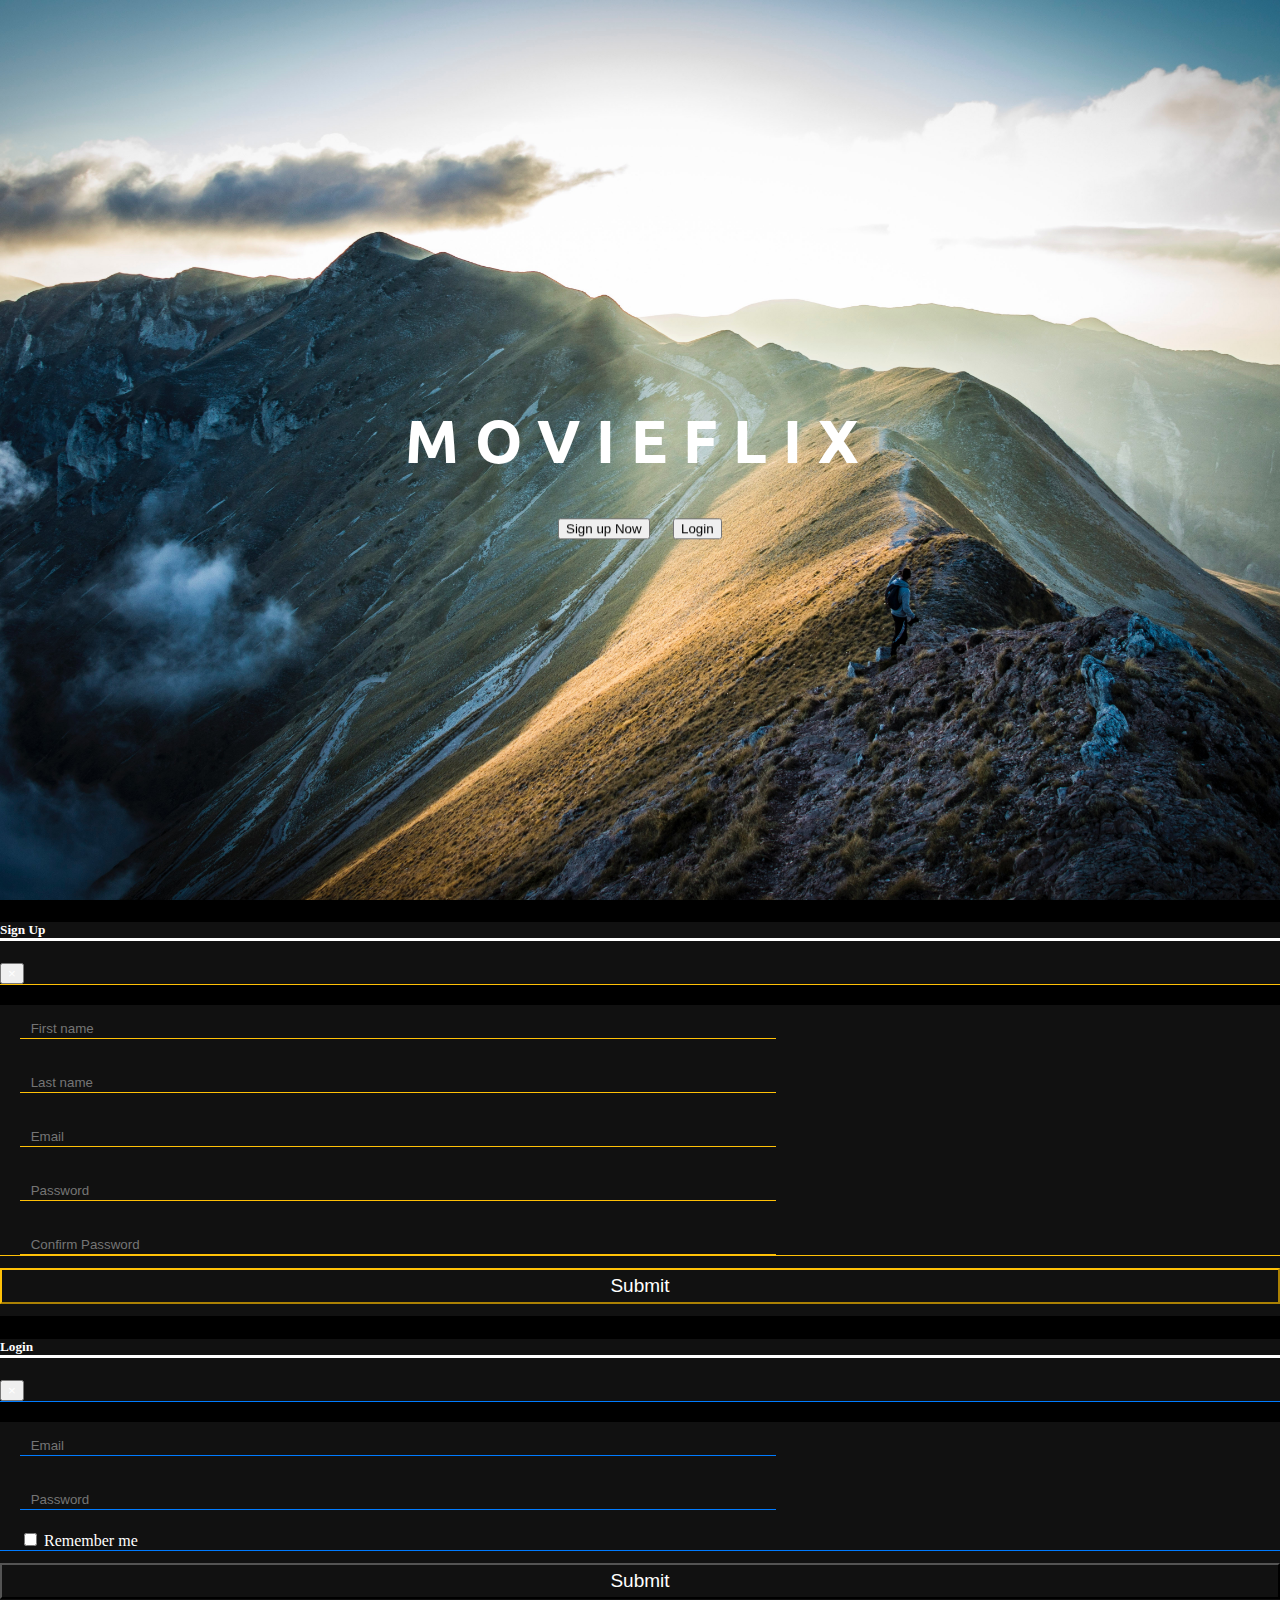
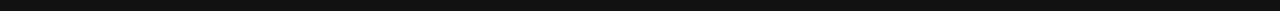
<file: index.html>
<!DOCTYPE html>
<html>
<head>

  <title>MovieFlix</title>
  <link rel="stylesheet" type="text/css" href="movie.css">
  <link href="https://fonts.googleapis.com/css?family=Poppins|Ubuntu" rel="stylesheet">
  <link rel="stylesheet" href="https://use.fontawesome.com/releases/v5.5.0/css/all.css" integrity="sha384-B4dIYHKNBt8Bc12p+WXckhzcICo0wtJAoU8YZTY5qE0Id1GSseTk6S+L3BlXeVIU" crossorigin="anonymous">
  <!-- Required meta tags -->
  <meta charset="utf-8">
  <meta name="viewport" content="width=device-width, initial-scale=1, shrink-to-fit=no">

  <!-- Bootstrap CSS -->
  <link rel="stylesheet" href="https://stackpath.bootstrapcdn.com/bootstrap/4.1.3/css/bootstrap.min.css" integrity="sha384-MCw98/SFnGE8fJT3GXwEOngsV7Zt27NXFoaoApmYm81iuXoPkFOJwJ8ERdknLPMO" crossorigin="anonymous">




</head>
<body>



<a href="./pages/Home.html" id = "linkToGoogle"></a>
  <div class="section">
    <div class="content">
      <h1><span id="iconSize"><i class="fas fa-film fa-spin-custom" value="Title: MovieFlix"></i></span>          MovieFlix</h1>
      <button type="button" class="btn btn-warning hvr-bounce-in" id="Sign up" data-toggle="modal" data-target="#exampleModal">
	    Sign up Now
	  </button>
	  <button type="button" class="btn btn-primary hvr-bounce-in" data-toggle="modal" data-target="#loginModal">
	  	  Login
	  </button>
    </div>


  </div>

  <!-- Modal for Sign Up-->
  <div class="modal fade" id="exampleModal" tabindex="-1" role="dialog" aria-labelledby="exampleModalLabel" aria-hidden="true">
    <div class="modal-dialog" role="document">
      <div class="modal-content">
        <div class="modal-header text-uppercase" id="SingUpModalHeaderBottom">
          <h5 class="modal-title" id="exampleModalLabel">Sign Up</h5>
          <button type="button" class="close" id="closeOption" data-dismiss="modal" aria-label="Close">
            <span aria-hidden="true">&times;</span>
          </button>
        </div>
        <div class="modal-body" id="modalBody">
         <div class="login-box" id="loginButtons">
		           <div class="textbox">
		               <i class="far fa-id-badge"></i>
		               <input type="text" placeholder=" First name">
		           </div>
		           <div class="textbox">
		               <i class="fas fa-id-badge"></i>
		               <input type="text" placeholder=" Last name">
		           </div>
		           <div class="textbox">
		               <i class="fas fa-user-secret"></i>
		               <input type="email" placeholder=" Email">
		           </div>

		           <div class="textbox">
		               <i class="fas fa-key "></i>
		               <input type="password" placeholder=" Password">
		           </div>

		           <div class="textbox">
		 		  	  <i class="fas fa-key "></i>
		 		  	  <input type="password" placeholder=" Confirm Password">
		           </div>

      </div>
        </div>
        <div class="modal-footer" id="SingUpmodalFooter">
          <button type="button" id="submitSignUp" class="btn btn-primary">Submit</button>
        </div>
      </div>
    </div>
</div>


</div>

  <!-- Modal for Login-->
  <div class="modal fade" id="loginModal" tabindex="-1" role="dialog" aria-labelledby="exampleModalLabel" aria-hidden="true">
    <div class="modal-dialog" role="document">
      <div class="modal-content">
        <div class="modal-header text-uppercase align-middle " id= "LoginModalHeaderBottom">
          <h5 class="modal-title" id="exampleModalLabel">Login</h5>
          <button type="button" class="close" id="closeOption" data-dismiss="modal" aria-label="Close">
            <span aria-hidden="true">&times;</span>
          </button>
        </div>
        <div class="modal-body" id="modalBody">
         <div class="login-box" id="loginButtons">
		           <div class="textboxLogin">
		               <i class="fas fa-user-secret"> </i>
		               <input type="email"  id="loginUsername" value="" placeholder=" Email">
		           </div>

		           <div class="textboxLogin">
		               <i class="fas fa-key "> </i>
		               <input type="text" id="loginPassword" value="" placeholder=" Password">
		           </div>

		           <div class ="loginCheckbox">
				       <input type="checkbox"> Remember me
				   </div>


      </div>
        </div>
        <div class="modal-footer" id="LoginModalFooter">
          <button type="button" id="submitLogin" class="btn btn-primary">Submit</button>
          <script type = "text/javascript">
		  var link = document.querySelector("#linkToGoogle");
		  var userID = document.querySelector("#loginUsername");
		  var userPassword = document.querySelector("#loginPassword");
		  var loginSelector = document.querySelector("#submitLogin");

		  loginSelector.addEventListener("click", function(){

		  if(userID.value == "admin@movieflix.com" && userPassword.value == "12345")
		  {
		  window.location = link;
		  }});
          </script>
        </div>


      </div>
    </div>
</div>


<script src="https://code.jquery.com/jquery-3.3.1.slim.min.js" integrity="sha384-q8i/X+965DzO0rT7abK41JStQIAqVgRVzpbzo5smXKp4YfRvH+8abtTE1Pi6jizo" crossorigin="anonymous"></script>
<script src="https://cdnjs.cloudflare.com/ajax/libs/popper.js/1.14.3/umd/popper.min.js" integrity="sha384-ZMP7rVo3mIykV+2+9J3UJ46jBk0WLaUAdn689aCwoqbBJiSnjAK/l8WvCWPIPm49" crossorigin="anonymous"></script>
<script src="https://stackpath.bootstrapcdn.com/bootstrap/4.1.3/js/bootstrap.min.js" integrity="sha384-ChfqqxuZUCnJSK3+MXmPNIyE6ZbWh2IMqE241rYiqJxyMiZ6OW/JmZQ5stwEULTy" crossorigin="anonymous"></script>




</body>

</html>
</file>
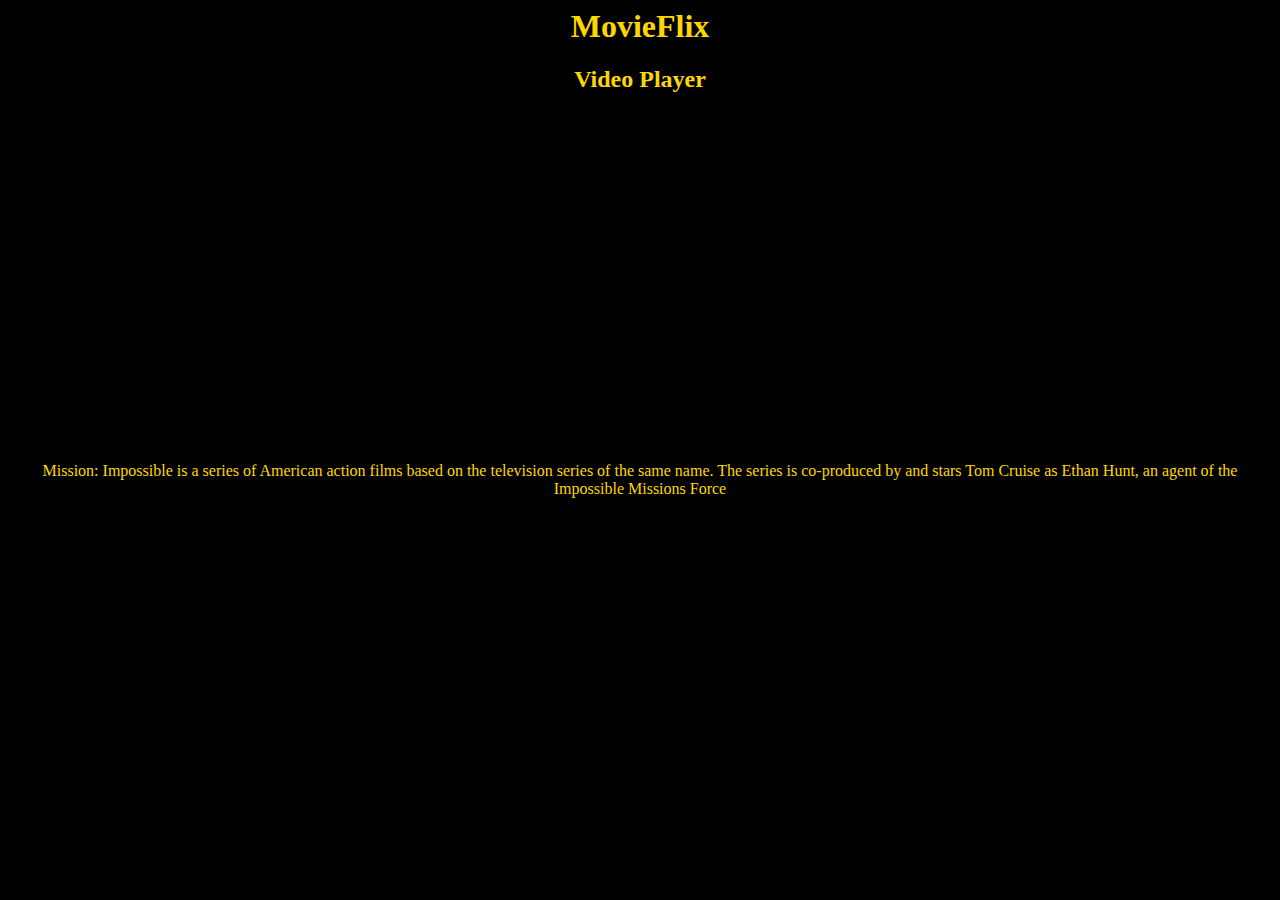
<file: pages/Action.html>
<!DOCTYPE>
<html>
<head>
	<link rel="stylesheet" type="text/css" href="JB.css">
	<title> MOVIE PLAYER </title>
</head>
<body>

<h1> MovieFlix</h1>
<h2> Video Player </h2>

<!-- <iframe 
src="https://www.youtube.com/embed/tgbNymZ7vqY"
width="420" height="315">
<!---->
</iframe> -->
<div 
style="text-align: center;"><iframe src="https://www.youtube.com/embed/Ohws8y572KE" width="560" height="315" frameborder="0" allowfullscreen="allowfullscreen"></iframe>
</div>

<p>Mission: Impossible is a series of American action films based on the television series of the same name. The series is co-produced by and stars Tom Cruise as Ethan Hunt, an agent of the Impossible Missions Force</p>

</body>
</html>
<!--  -->
</file>
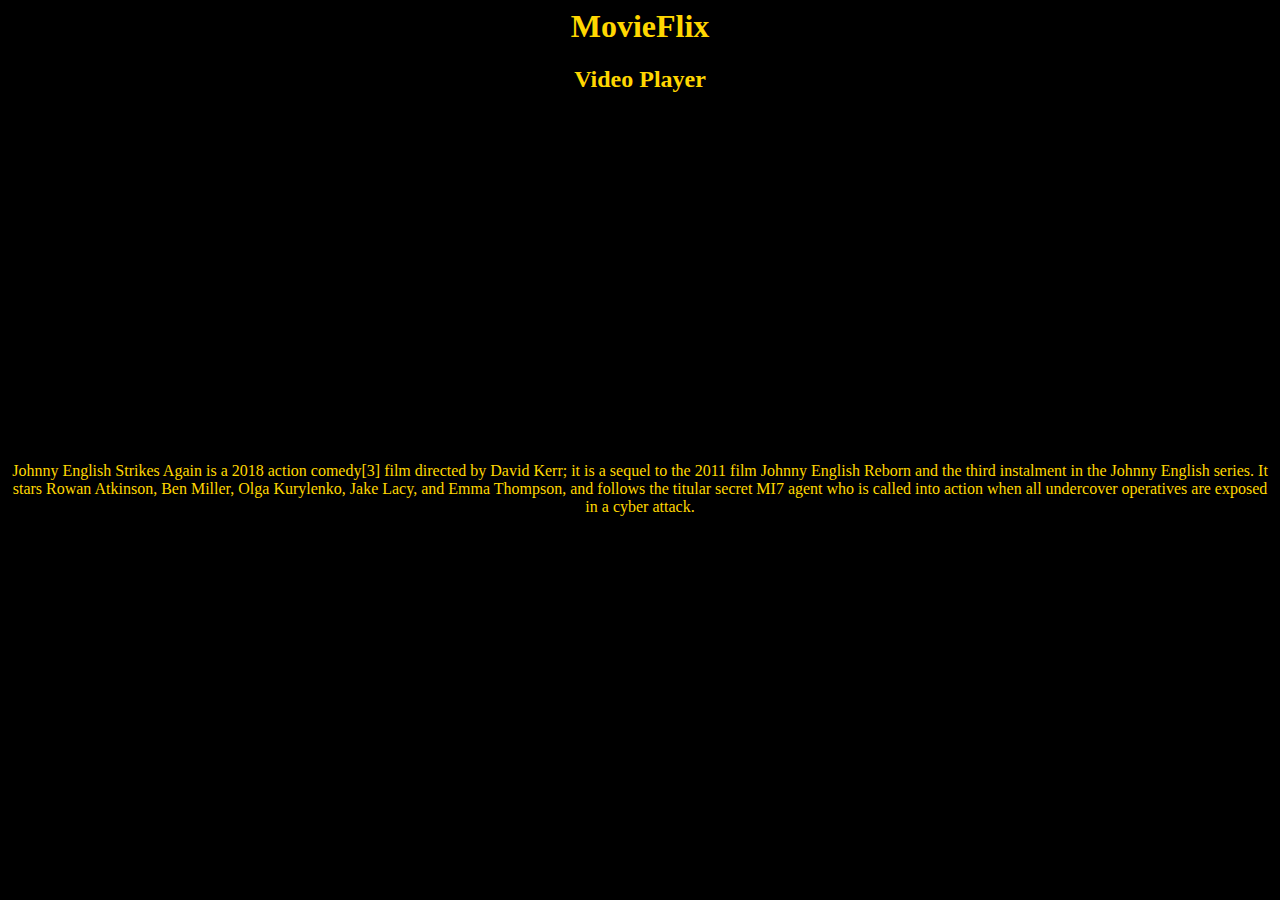
<file: pages/Funny.html>
<!DOCTYPE>
<html>
<head>
	<link rel="stylesheet" type="text/css" href="JB.css">
	<title> MOVIE PLAYER </title>
</head>
<body>

<h1> MovieFlix</h1>
<h2> Video Player </h2>

<!-- <iframe 
src="https://www.youtube.com/embed/tgbNymZ7vqY"
width="420" height="315">
<!---->
</iframe> -->
<div 
style="text-align: center;"><iframe src="https://www.youtube.com/embed/-Qv6p6pTz5I" width="560" height="315" frameborder="0" allowfullscreen="allowfullscreen"></iframe>
</div>

<p>Johnny English Strikes Again is a 2018 action comedy[3] film directed by David Kerr; it is a sequel to the 2011 film Johnny English Reborn and the third instalment in the Johnny English series. It stars Rowan Atkinson, Ben Miller, Olga Kurylenko, Jake Lacy, and Emma Thompson, and follows the titular secret MI7 agent who is called into action when all undercover operatives are exposed in a cyber attack.</p>

</body>
</html>
<!--  -->
</file>
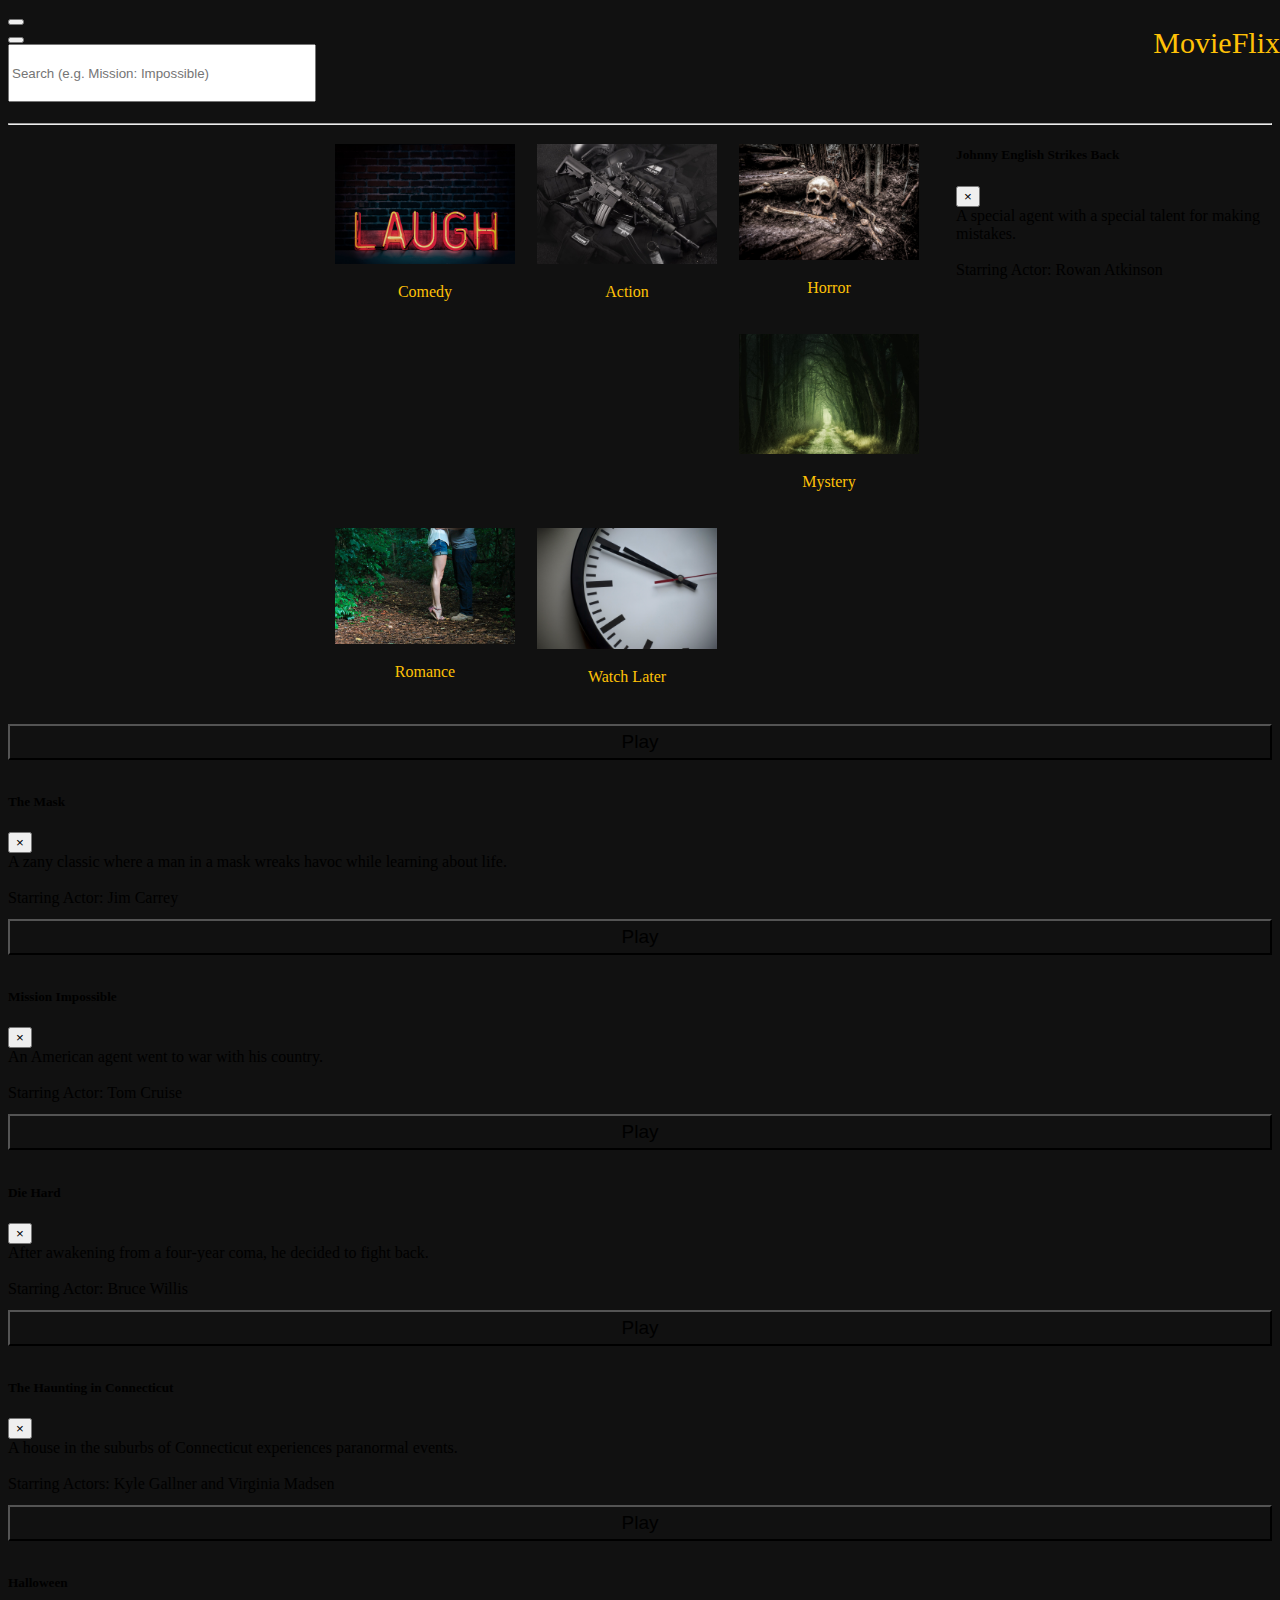
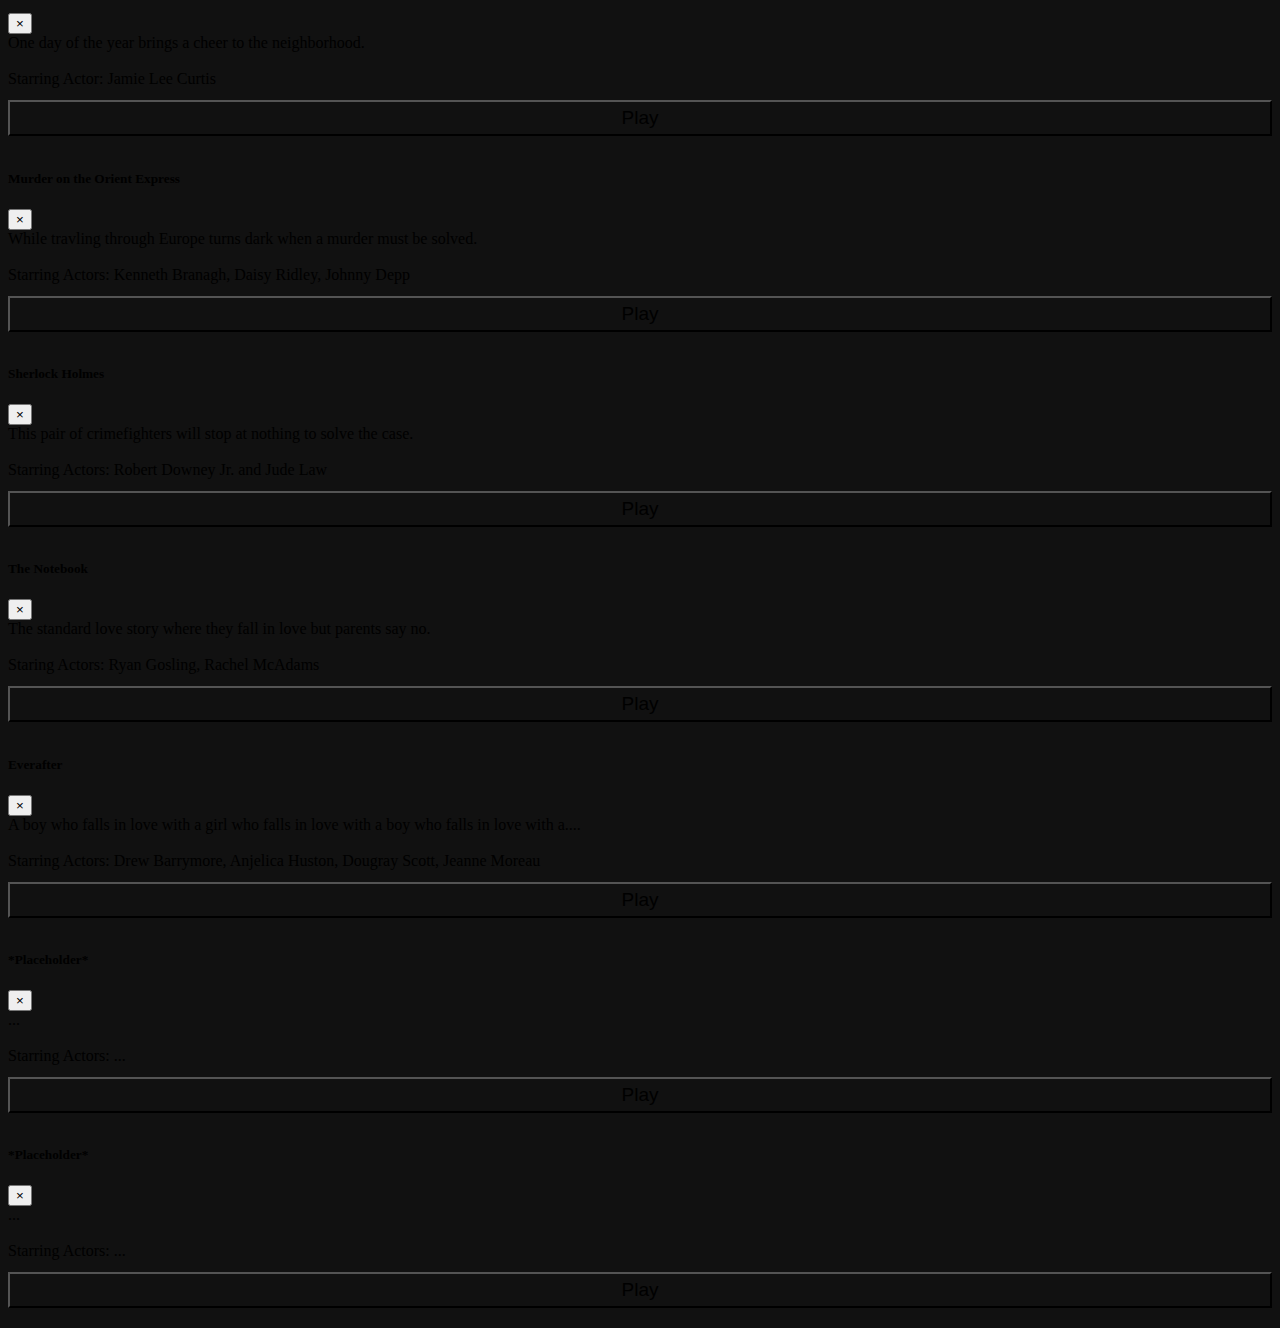
<file: pages/home.html>
<!doctype html>
<html lang="en">
  
<head>
	<!-- Required meta tags -->
	<meta charset="utf-8">
	<meta name="viewport" content="width=device-width, initial-scale=1, shrink-to-fit=no">
	
	<!-- Bootstrap CSS -->
	<link rel="stylesheet" href="https://stackpath.bootstrapcdn.com/bootstrap/4.1.3/css/bootstrap.min.css" integrity="sha384-MCw98/SFnGE8fJT3GXwEOngsV7Zt27NXFoaoApmYm81iuXoPkFOJwJ8ERdknLPMO" crossorigin="anonymous">

	<!-- Font Awesome -->
	<link rel="stylesheet" href="https://use.fontawesome.com/releases/v5.5.0/css/all.css" integrity="sha384-B4dIYHKNBt8Bc12p+WXckhzcICo0wtJAoU8YZTY5qE0Id1GSseTk6S+L3BlXeVIU" crossorigin="anonymous">
	
	<!-- Title (name in browser tab) -->
	<title>MovieFlix</title>
	
	<!-- jQuery first, then Popper.js, then Bootstrap JS -->
	<script src="https://ajax.googleapis.com/ajax/libs/jquery/3.3.1/jquery.min.js"></script>
	<script src="https://cdnjs.cloudflare.com/ajax/libs/popper.js/1.14.3/umd/popper.min.js" integrity="sha384-ZMP7rVo3mIykV+2+9J3UJ46jBk0WLaUAdn689aCwoqbBJiSnjAK/l8WvCWPIPm49" crossorigin="anonymous"></script>
	<script src="https://stackpath.bootstrapcdn.com/bootstrap/4.1.3/js/bootstrap.min.js" integrity="sha384-ChfqqxuZUCnJSK3+MXmPNIyE6ZbWh2IMqE241rYiqJxyMiZ6OW/JmZQ5stwEULTy" crossorigin="anonymous"></script>
    
	<!-- Home Page CSS -->
    <link rel="stylesheet" type="text/css" href="home.css">
	<style>

	</style>
</head>


<body onload="display(defaults)">

	<!-- NAVBAR -->
	<nav class="navbar navbar-expand-lg navbar-dark">

		<!-- Toggler/collapsibe Button -->
		<button class="navbar-toggler" type="button" data-toggle="collapse" data-target="#navbarSupportedContent" aria-controls="navbarSupportedContent" aria-expanded="false" aria-label="Toggle navigation">
			<span class="fas fa-bars bars"></span>
		</button>

  
		<!-- COLLAPSABLE NAVBAR -->
		<div class="collapse navbar-collapse" id="navbarSupportedContent">
			
			<!-- MOVIE FLIX BRAND NAME-->
			<div class="navbar-brand justify-content-end" id="brand">MovieFlix</div>
			
			<!-- NAVBAR BUTTONS-->

				<!-- HOME BUTTON -->
			<div class="nav-item mx-1 my-2">
				<a class="fas fa-home nav-icon" href="Home.html"></a>
			</div>
			<!-- SETTINGS BUTTON -->
			<div class="nav-item mx-2 my-2">
				<a class="fas fa-cog nav-icon" href="Home.html"></a>
			</div>


			<!-- SEARCH BAR COMBINED W/ BUTTON-->
			<div class="form-inline mx-1 my-2">
				<div class="input-group">
					<div class="input-group-prepend">
						<button class="btn btn-outline-secondary" type="button" id="search-button">
							<i class="fas fa-search"></i>
						</button>
					</div>
					<input type="text" class="form-control" placeholder="Search (e.g. Mission: Impossible)" id="search-text">
				</div>
			</div>
		</div>
	</nav>


	<!-- JavaScript/JQuery for Search -->
	<script>
		<!-- Declarations -->
		var searchQuery;
		var queryLowerCase;
		var ititle;
		var selectionFound;
		var selection;
		
		var media = ["the notebook", "murder on the orient express", "the haunting in connecticut", "johnny english strikes again", "mission: impossible", "the mask", "die hard", "halloween", "sherlock holmes" , "everafter"]; 
		
		var mediaClassName = ["the-notebook", "murder-on-the-orient-express", "the-haunting-in-connecticut", "johnny-english-strikes-again", "mission-impossible", "the-mask", "die-hard", "halloween", "sherlock-holmes", "everafter"]; 
		
		// Get Search Query from Search Box
		$(document).ready(function(){
			$("#search-button").click(function(){
				searchQuery = $("#search-text").val();
				queryLowerCase = searchQuery.toLowerCase();
				//alert(queryLowerCase);
				
				// Compare to stored media
				selectionFound == false;
				for (ititle = 0; ititle < media.length; ititle++){
					if (queryLowerCase == media[ititle]){
						selectionFound = true;
						selection = document.getElementsByClassName(mediaClassName[ititle]);
					}
				}
				
				
				// Find and display the title
				if (selectionFound){
					document.getElementById("search-result").innerHTML = "'" + searchQuery + "' has been located.";
					display(selection);
				}else{
					document.getElementById("search-result").innerHTML = "Cannot find request '" + searchQuery + "'.";
					
					selectionFound = false;
				}
			});
		});
	</script>
	
	
	<h4 id="search-result"></h4>
	<hr class="line"></hr>
	
	<div class="column">
	<p></p>
	</div>
	<div class="column" id = "center-col">

		<!-- Image Gallary/Browse -->
		<div class="row justify-content-center md-4">
		<!-- Comedy -->
		<div class="gallery default" onclick="display(comedies)">
		  <img src="../images/Comedy/comedy.jpg" alt="Comedy" width="300" height="200">
		  <div class="desc">Comedy</div>
		</div>

		<!-- Johnny English Strikes Back -->
		<div class="gallery comedy johnny-english-strikes-again" data-toggle="modal" data-target = "#comedy1">
		  <img src="../images/Comedy/comedy.jpg" alt="Johnny English Strikes Again" width="300" height="200">
		  <div class="desc">Johnny English Strikes Again</div>
		</div>

		<!-- The Mask -->
		<div class="gallery comedy the-mask" data-toggle="modal" data-target = "#comedy2">
		  <img src="../images/Comedy/comedy.jpg" alt="The Mask" width="300" height="200">
		  <div class="desc">The Mask</div>
		</div>

		
		<!-- Action -->
		<div class="gallery default" onclick="display(actions)">
		  <img src="../images/Action/action.jpg" alt="Action" width="300" height="200">
		  <div class="desc">Action</div>
		</div>

		<!--  Mission Impossible -->
		<div class="gallery action mission-impossible" data-toggle="modal" data-target = "#action1">
		  <img src="../images/Action/action.jpg" alt="Mission Impossible" width="300" height="200">
		  <div class="desc" >Mission: Impossible</div>
		</div>

		<!-- Die Hard-->
		<div class="gallery action die-hard" data-toggle="modal" data-target = "#action2">
		  <img src="../images/Action/action.jpg" alt="Die Hard" width="300" height="200">
		  <div class="desc">Die Hard</div>
		</div>

		
		<!-- Horror -->
		<div class="gallery default" onclick="display(horrors)">
		  <img src="../images/Horror/horror.jpg" alt="Horrors" width="300" height="200">
		  <div class="desc">Horror</div>
		</div>

		<!-- The Haunting in Connecticut -->
		<div class="gallery horror the-haunting-in-connecticut" data-toggle="modal" data-target = "#horror1">
		  <img src="../images/Horror/horror.jpg" alt="The Haunting In Connecticut" width="300" height="200">
		  <div class="desc">The Haunting in Connecticut</div>
		</div>

		<!-- Halloween -->
		<div class="gallery horror halloween" data-toggle="modal" data-target = "#horror2">
		  <img src="../images/Horror/horror.jpg" alt="Halloween" width="300" height="200">
		  <div class="desc">Halloween</div>
		</div>
		
		
		<!-- Mystery -->
		<div class="gallery default" onclick="display(mysterys)">
		  <img src="../images/Mystery/mystery.jpg" alt="Mystery" width="300" height="200">
		  <div class="desc">Mystery</div>
		</div>

		<!-- Murder on the Orient Express -->
		<div class="gallery mystery murder-on-the-orient-express" data-toggle="modal" data-target = "#mystery1">
		  <img src="../images/Mystery/mystery.jpg" alt="Murder on the Orient Express" width="300" height="200">
		  <div class="desc">Murder on the Orient Express</div>
		</div>

		<!-- Sherlock Holmes -->
		<div class="gallery mystery sherlock-holmes" data-toggle="modal" data-target = "#mystery2">
		  <img src="../images/Mystery/mystery.jpg" alt="Sherlock Holmes" width="300" height="200">
		  <div class="desc">Sherlock Holmes</div>
		</div>
	
	
		<!-- Romance -->
		<div class="gallery default" onclick="display(romance)">
		  <img src="../images/Romance/romance.jpg" alt="Romance" width="300" height="200">
		  <div class="desc">Romance</div>
		</div>

		<!-- Murder on the Orient Express -->
		<div class="gallery romance the-notebook" data-toggle="modal" data-target = "#romance1">
		  <img src="../images/Romance/romance.jpg" alt="The Notebook" width="300" height="200">
		  <div class="desc">The Notebook</div>
		</div>

		<!-- Sherlock Holmes -->
		<div class="gallery romance everafter" data-toggle="modal" data-target = "#romance2">
		  <img src="../images/Romance/romance.jpg" alt="Everafter" width="300" height="200">
		  <div class="desc">Everafter</div>
		</div>
	
		<!-- Watch Later -->
		<div class="gallery default" onclick="display(laters)">
		  <img src="../images/WatchLater/watchlater.jpg" alt="Watch Later" width="300" height="200">
		  <div class="desc">Watch Later</div>
		</div>

		<div class="gallery later" data-toggle="modal" data-target = "#wl1">
		  <img src="../images/WatchLater/watchlater.jpg" alt="Watch Later" width="300" height="200">
		  <div class="desc">*Placeholder*</div>
		</div>

		<div class="gallery later" data-toggle="modal" data-target = "#wl2">
		  <img src="../images/WatchLater/watchlater.jpg" alt="Watch Later" width="300" height="200">
		  <div class="desc">*Placeholder*</div>
		</div>
	
	
		
		<!-- Suggessted -->
		<!-- <div class="gallery default" onclick="display(suggestions)"> -->
		  <!-- <a target="_blank"> -->
		  <!-- <img src="boat.png" alt="Boat" width="300" height="200"> -->
		  <!-- </a> -->
		  <!-- <div class="desc">Suggested</div> -->
		<!-- </div> -->

		<!-- <div class="gallery suggestion" data-toggle="modal" data-target = "#suggested1"> -->
		  <!-- <a target="_blank"> -->
		  <!-- <img src="boat.png" alt="Boat" width="300" height="200"> -->
		  <!-- </a> -->
		  <!-- <div class="desc">Ocean Journey</div> -->
		<!-- </div> -->

		<!-- <div class="gallery suggestion" data-toggle="modal" data-target = "#suggested2"> -->
		  <!-- <a target="_blank"> -->
		  <!-- <img src="boat.png" alt="Boat" width="300" height="200"> -->
		  <!-- </a> -->
		  <!-- <div class="desc">Suggestion Placeholder</div> -->
		<!-- </div> -->

		
		<!-- Continue Watching -->
		<!-- <div class="gallery default" onclick="display(continues)"> -->
		  <!-- <img src="golf.png" alt="Golf" width="300" height="200"> -->
		  <!-- <div class="desc">Continue Watching</div> -->
		<!-- </div> -->

		<!-- <div class="gallery continue" data-toggle="modal" data-target = "#cw1"> -->
		  <!-- <img src="golf.png" alt="Golf" width="300" height="200"> -->
		  <!-- <div class="desc">Golfing</div> -->
		<!-- </div> -->

		<!-- <div class="gallery continue" data-toggle="modal" data-target = "#cw2"> -->
		  <!-- <img src="golf.png" alt="Golf" width="300" height="200"> -->
		  <!-- <div class="desc">Continue Placeholder</div> -->
		<!-- </div> -->

		
		<!-- Watch Later -->
		<!-- <div class="gallery default" onclick="display(laters)"> -->
		  <!-- <img src="Sun Dudes.png" alt="Sun Dudes" width="300" height="200"> -->
		  <!-- <div class="desc">Watch Later</div> -->
		<!-- </div> -->

		<!-- <div class="gallery later" data-toggle="modal" data-target = "#wl"> -->
		  <!-- <img src="Sun Dudes.png" alt="Sun Dudes" width="300" height="200"> -->
		  <!-- <div class="desc">Sun Dudes</div> -->
		<!-- </div> -->

		<!-- <div class="gallery later" data-toggle="modal" data-target = "#wl2"> -->
		  <!-- <img src="Sun Dudes.png" alt="Sun Dudes" width="300" height="200"> -->
		  <!-- <div class="desc">Later Placeholder</div> -->
		<!-- </div> -->

		
		<!-- Watch Again -->
		<!-- <div class="gallery default" onclick="display(agains)"> -->
		  <!-- <img src="Confusion.png" alt="Confusion" width="300" height="200"> -->
		  <!-- <div class="desc">Watch Again</div> -->
		<!-- </div> -->

		<!-- <div class="gallery again" data-toggle="modal" data-target = "#wa1"> -->
		  <!-- <img src="Confusion.png" alt="Confusion" width="300" height="200"> -->
		  <!-- <div class="desc">Confusion</div> -->
		<!-- </div> -->

		<!-- <div class="gallery again" data-toggle="modal" data-target = "#wa2"> -->
		  <!-- <img src="Confusion.png" alt="Confusion" width="300" height="200"> -->
		  <!-- <div class="desc">Again Placeholder</div> -->
		<!-- </div> -->
		
	</div>
	<div class="column">
	</div>

<!-- Back Button -->
		<button onclick="display(defaults)" id="Back">
		   Back
		</button>
		
		<!-- Image Gallery JS -->
		<script>
			var all = document.getElementsByClassName("gallery");
			var defaults = document.getElementsByClassName("default");
			//var suggestions = document.getElementsByClassName("suggestion");
			//var continues = document.getElementsByClassName("continue");
			var laters = document.getElementsByClassName("later");
			//var agains = document.getElementsByClassName("again");
			var comedies = document.getElementsByClassName("comedy");
			var actions = document.getElementsByClassName("action");
			var horrors = document.getElementsByClassName("horror");
			var mysterys = document.getElementsByClassName("mystery");
			var romance = document.getElementsByClassName("romance");

			function display(category) {
				for (i = 0; i < all.length; i++)
				{
				   all[i].style.display = "none";
				}
				for (j = 0; j < category.length; j++)
				{
				   category[j].style.display = "block";
				}
				if (category != defaults)
				{
				   $("#Back").show();
				}
				else
				{
				   $("#Back").hide();
				}
			}
		</script>
	</div>
		
    <!--Modal for comedy 1    -->
	<div class="modal fade" id="comedy1" tabindex="-1" role="dialog" aria-labelledby="exampleModalLabel" aria-hidden="true">
		<div class="modal-dialog" role="document">
		  <div class="modal-content">
			<div class="modal-header text-uppercase" id="SingUpModalHeaderBottom">
			  <h5 class="modal-title" id="exampleModalLabel">Johnny English Strikes Back</h5>
			  <button type="button" class="close" id="closeOption" data-dismiss="modal" aria-label="Close">
				<span aria-hidden="true">&times;</span>
			  </button>
			</div>
			<div class="modal-body" id="modalBody">
			A special agent with a special talent for making mistakes.
			<br><br>
			Starring Actor: Rowan Atkinson
			</div>
			<div class="modal-footer" id="SingUpmodalFooter">
			  <button type="button" id="buttonDisplay" class="btn btn-primary" onclick="location.href='Funny.html'">Play</button>
			</div>
		  </div>
		</div>
	</div>
		
	<!--Modal for comedy 2    -->
	<div class="modal fade" id="comedy2" tabindex="-1" role="dialog" aria-labelledby="exampleModalLabel" aria-hidden="true">
		<div class="modal-dialog" role="document">
		  <div class="modal-content">
			<div class="modal-header text-uppercase" id="SingUpModalHeaderBottom">
			  <h5 class="modal-title" id="exampleModalLabel">The Mask</h5>
			  <button type="button" class="close" id="closeOption" data-dismiss="modal" aria-label="Close">
				<span aria-hidden="true">&times;</span>
			  </button>
			</div>
			<div class="modal-body" id="modalBody">
			A zany classic where a man in a mask wreaks havoc while learning about life.
			<br><br>
			Starring Actor: Jim Carrey
			</div>
			<div class="modal-footer" id="SingUpmodalFooter">
			  <button type="button" id="buttonDisplay" class="btn btn-primary" onclick="location.href='Funny.html'">Play</button>
			</div>
		  </div>
		</div>
	</div>
	
	<!-- Modal for Action1-->
	  <div class="modal fade" id="action1" tabindex="-1" role="dialog" aria-labelledby="exampleModalLabel" aria-hidden="true">
		<div class="modal-dialog" role="document">
		  <div class="modal-content">
			<div class="modal-header text-uppercase" id="SingUpModalHeaderBottom">
			  <h5 class="modal-title" id="exampleModalLabel">Mission Impossible</h5>
			  <button type="button" class="close" id="closeOption" data-dismiss="modal" aria-label="Close">
				<span aria-hidden="true">&times;</span>
			  </button>
			</div>
			<div class="modal-body" id="modalBody">
			An American agent went to war with his country.
			<br><br>
			Starring Actor: Tom Cruise
			</div>
			<div class="modal-footer" id="SingUpmodalFooter">
			  <button type="button" id="buttonDisplay" class="btn btn-primary" onclick="location.href='action.html'">Play</button>
			</div>
		  </div>
		</div>
	</div>
		
		
	<!--Modal for Action2    -->
	<div class="modal fade" id="action2" tabindex="-1" role="dialog" aria-labelledby="exampleModalLabel" aria-hidden="true">
		<div class="modal-dialog" role="document">
		  <div class="modal-content">
			<div class="modal-header text-uppercase" id="SingUpModalHeaderBottom">
			  <h5 class="modal-title" id="exampleModalLabel">Die Hard</h5>
			  <button type="button" class="close" id="closeOption" data-dismiss="modal" aria-label="Close">
				<span aria-hidden="true">&times;</span>
			  </button>
			</div>
			<div class="modal-body" id="modalBody">
			After awakening from a four-year coma, he decided to fight back.
			<br><br>
			Starring Actor: Bruce Willis 
			</div>
			<div class="modal-footer" id="SingUpmodalFooter">
			  <button type="button" id="buttonDisplay" class="btn btn-primary" onclick="location.href='action.html'">Play</button>
			</div>
		  </div>
		</div>
	</div>
	
	<!--modal for horror 1    -->
	<div class="modal fade" id="horror1" tabindex="-1" role="dialog" aria-labelledby="exampleModalLabel" aria-hidden="true">
		<div class="modal-dialog" role="document">
		  <div class="modal-content">
			<div class="modal-header text-uppercase" id="SingUpModalHeaderBottom">
			  <h5 class="modal-title" id="exampleModalLabel">The Haunting in Connecticut</h5>
			  <button type="button" class="close" id="closeOption" data-dismiss="modal" aria-label="Close">
				<span aria-hidden="true">&times;</span>
			  </button>
			</div>
			<div class="modal-body" id="modalBody">
			A house in the suburbs of Connecticut experiences paranormal events.
			<br><br>
			Starring Actors: Kyle Gallner and Virginia Madsen
			</div>
			<div class="modal-footer" id="SingUpmodalFooter">
			  <button type="button" id="buttonDisplay" class="btn btn-primary" onclick="location.href='Horror.html'">Play</button>
			</div>
		  </div>
		</div>
	</div>

	<!--modal for horror 2    -->
	<div class="modal fade" id="horror2" tabindex="-1" role="dialog" aria-labelledby="exampleModalLabel" aria-hidden="true">
		<div class="modal-dialog" role="document">
		  <div class="modal-content">
			<div class="modal-header text-uppercase" id="SingUpModalHeaderBottom">
			  <h5 class="modal-title" id="exampleModalLabel">Halloween</h5>
			  <button type="button" class="close" id="closeOption" data-dismiss="modal" aria-label="Close">
				<span aria-hidden="true">&times;</span>
			  </button>
			</div>
			<div class="modal-body" id="modalBody">
			One day of the year brings a cheer to the neighborhood.
			<br><br>
			Starring Actor: Jamie Lee Curtis
			</div>
			<div class="modal-footer" id="SingUpmodalFooter">
			  <button type="button" id="buttonDisplay" class="btn btn-primary" onclick="location.href='Horror.html'">Play</button>
			</div>
		  </div>
		</div>
	</div>    
		
	<!--modal for mystery 1    -->
	 <div class="modal fade" id="mystery1" tabindex="-1" role="dialog" aria-labelledby="exampleModalLabel" aria-hidden="true">
		<div class="modal-dialog" role="document">
		  <div class="modal-content">
			<div class="modal-header text-uppercase" id="SingUpModalHeaderBottom">
			  <h5 class="modal-title" id="exampleModalLabel">Murder on the Orient Express</h5>
			  <button type="button" class="close" id="closeOption" data-dismiss="modal" aria-label="Close">
				<span aria-hidden="true">&times;</span>
			  </button>
			</div>
			<div class="modal-body" id="modalBody">
			While travling through Europe turns dark when a murder must be solved.
			<br><br>
			Starring Actors: Kenneth Branagh, Daisy Ridley, Johnny Depp
			</div>
			<div class="modal-footer" id="SingUpmodalFooter">
			  <button type="button" id="buttonDisplay" class="btn btn-primary" onclick="location.href='Mystery.html'">Play</button>
			</div>
		  </div>
		</div>
	</div>

	<!--modal for mystery 2    -->
	<div class="modal fade" id="mystery2" tabindex="-1" role="dialog" aria-labelledby="exampleModalLabel" aria-hidden="true">
		<div class="modal-dialog" role="document">
		  <div class="modal-content">
			<div class="modal-header text-uppercase" id="SingUpModalHeaderBottom">
			  <h5 class="modal-title" id="exampleModalLabel">Sherlock Holmes</h5>
			  <button type="button" class="close" id="closeOption" data-dismiss="modal" aria-label="Close">
				<span aria-hidden="true">&times;</span>
			  </button>
			</div>
			<div class="modal-body" id="modalBody">
			This pair of crimefighters will stop at nothing to solve the case.
			<br><br>
			Starring Actors: Robert Downey Jr. and Jude Law
			</div>
			<div class="modal-footer" id="SingUpmodalFooter">
			  <button type="button" id="buttonDisplay" class="btn btn-primary" onclick="location.href='Mystery.html'">Play</button>
			</div>
		  </div>
		</div>
	</div>
	
	<!--Modal for Romance 1 -->
	<div class="modal fade" id="romance1" tabindex="-1" role="dialog" aria-labelledby="exampleModalLabel" aria-hidden="true">
		<div class="modal-dialog" role="document">
		  <div class="modal-content">
			<div class="modal-header text-uppercase" id="SingUpModalHeaderBottom">
			  <h5 class="modal-title" id="exampleModalLabel">The Notebook</h5>
			  <button type="button" class="close" id="closeOption" data-dismiss="modal" aria-label="Close">
				<span aria-hidden="true">&times;</span>
			  </button>
			</div>
			<div class="modal-body" id="modalBody">
			The standard love story where they fall in love but parents say no.
			<br><br>
			Staring Actors: Ryan Gosling, Rachel McAdams
			</div>
			<div class="modal-footer" id="SingUpmodalFooter">
			  <button type="button" id="buttonDisplay" class="btn btn-primary" onclick="location.href='Romance.html'">Play</button>
			</div>
		  </div>
		</div>
	</div>

	<!--Modal for Romance 2    -->
	<div class="modal fade" id="romance2" tabindex="-1" role="dialog" aria-labelledby="exampleModalLabel" aria-hidden="true">
		<div class="modal-dialog" role="document">
		  <div class="modal-content">
			<div class="modal-header text-uppercase" id="SingUpModalHeaderBottom">
			  <h5 class="modal-title" id="exampleModalLabel">Everafter</h5>
			  <button type="button" class="close" id="closeOption" data-dismiss="modal" aria-label="Close">
				<span aria-hidden="true">&times;</span>
			  </button>
			</div>
			<div class="modal-body" id="modalBody">
			A boy who falls in love with a girl who falls in love with a boy who falls in love with a....
			<br><br>
			Starring Actors: Drew Barrymore, Anjelica Huston, Dougray Scott, Jeanne Moreau
			</div>
			<div class="modal-footer" id="SingUpmodalFooter">
			  <button type="button" id="buttonDisplay" class="btn btn-primary" onclick="location.href='Romance.html'">Play</button>
			</div>
		  </div>
		</div>
	</div>
	
	<!--Modal for Watch Later 1 -->
	<div class="modal fade" id="wl1" tabindex="-1" role="dialog" aria-labelledby="exampleModalLabel" aria-hidden="true">
		<div class="modal-dialog" role="document">
		  <div class="modal-content">
			<div class="modal-header text-uppercase" id="SingUpModalHeaderBottom">
			  <h5 class="modal-title" id="exampleModalLabel">*Placeholder*</h5>
			  <button type="button" class="close" id="closeOption" data-dismiss="modal" aria-label="Close">
				<span aria-hidden="true">&times;</span>
			  </button>
			</div>
			<div class="modal-body" id="modalBody">
			...
			<br><br>
			Starring Actors: ...
			</div>
			<div class="modal-footer" id="SingUpmodalFooter">
			  <button type="button" id="buttonDisplay" class="btn btn-primary" onclick="location.href='Romance.html'">Play</button>
			</div>
		  </div>
		</div>
	</div>
		
	<!--Modal for Watch Later1    -->
	<div class="modal fade" id="wl2" tabindex="-1" role="dialog" aria-labelledby="exampleModalLabel" aria-hidden="true">
		<div class="modal-dialog" role="document">
		  <div class="modal-content">
			<div class="modal-header text-uppercase" id="SingUpModalHeaderBottom">
			  <h5 class="modal-title" id="exampleModalLabel">*Placeholder*</h5>
			  <button type="button" class="close" id="closeOption" data-dismiss="modal" aria-label="Close">
				<span aria-hidden="true">&times;</span>
			  </button>
			</div>
			<div class="modal-body" id="modalBody">
			...
			<br><br>
			Starring Actors: ...
			</div>
			<div class="modal-footer" id="SingUpmodalFooter">
			  <button type="button" id="buttonDisplay" class="btn btn-primary" onclick="location.href='Romance.html'">Play</button>
			</div>
		  </div>
		</div>
	</div>
	
	<!--Modal for Suggested 1    -->
	<!-- <div class="modal fade" id="suggested1" tabindex="-1" role="dialog" aria-labelledby="exampleModalLabel" aria-hidden="true"> -->
		<!-- <div class="modal-dialog" role="document"> -->
		  <!-- <div class="modal-content"> -->
			<!-- <div class="modal-header text-uppercase" id="SingUpModalHeaderBottom"> -->
			  <!-- <h5 class="modal-title" id="exampleModalLabel">Suggested1</h5> -->
			  <!-- <button type="button" class="close" id="closeOption" data-dismiss="modal" aria-label="Close"> -->
				<!-- <span aria-hidden="true">&times;</span> -->
			  <!-- </button> -->
			<!-- </div> -->
			<!-- <div class="modal-body" id="modalBody"> -->
			 <!-- THIS IS A TEST SYNONSYS -->
			<!-- </div> -->
			<!-- <div class="modal-footer" id="SingUpmodalFooter"> -->
			  <!-- <button type="button" id="submitSignUp" class="btn btn-primary">Play</button> -->
			<!-- </div> -->
		  <!-- </div> -->
		<!-- </div> -->
	<!-- </div> -->
		
	<!--Modal for suggested 2    -->
	<!-- <div class="modal fade" id="suggested2" tabindex="-1" role="dialog" aria-labelledby="exampleModalLabel" aria-hidden="true"> -->
		<!-- <div class="modal-dialog" role="document"> -->
		  <!-- <div class="modal-content"> -->
			<!-- <div class="modal-header text-uppercase" id="SingUpModalHeaderBottom"> -->
			  <!-- <h5 class="modal-title" id="exampleModalLabel">Suggested2</h5> -->
			  <!-- <button type="button" class="close" id="closeOption" data-dismiss="modal" aria-label="Close"> -->
				<!-- <span aria-hidden="true">&times;</span> -->
			  <!-- </button> -->
			<!-- </div> -->
			<!-- <div class="modal-body" id="modalBody"> -->
			 <!-- THIS IS A TEST SYNONSYS -->
			<!-- </div> -->
			<!-- <div class="modal-footer" id="SingUpmodalFooter"> -->
			  <!-- <button type="button" id="submitSignUp" class="btn btn-primary">Play</button> -->
			<!-- </div> -->
		  <!-- </div> -->
		<!-- </div> -->
	<!-- </div> -->
		
	<!--Modal for continue watching 1  -->
	<!-- <div class="modal fade" id="cw1" tabindex="-1" role="dialog" aria-labelledby="exampleModalLabel" aria-hidden="true"> -->
		<!-- <div class="modal-dialog" role="document"> -->
		  <!-- <div class="modal-content"> -->
			<!-- <div class="modal-header text-uppercase" id="SingUpModalHeaderBottom"> -->
			  <!-- <h5 class="modal-title" id="exampleModalLabel">Action2</h5> -->
			  <!-- <button type="button" class="close" id="closeOption" data-dismiss="modal" aria-label="Close"> -->
				<!-- <span aria-hidden="true">&times;</span> -->
			  <!-- </button> -->
			<!-- </div> -->
			<!-- <div class="modal-body" id="modalBody"> -->
			 <!-- THIS IS A TEST SYNONSYS -->
			<!-- </div> -->
			<!-- <div class="modal-footer" id="SingUpmodalFooter"> -->
			  <!-- <button type="button" id="submitSignUp" class="btn btn-primary">Play</button> -->
			<!-- </div> -->
		  <!-- </div> -->
		<!-- </div> -->
	<!-- </div> -->

	<!--modal for continue watching 2    -->
	<!-- <div class="modal fade" id="cw2" tabindex="-1" role="dialog" aria-labelledby="exampleModalLabel" aria-hidden="true"> -->
		<!-- <div class="modal-dialog" role="document"> -->
		  <!-- <div class="modal-content"> -->
			<!-- <div class="modal-header text-uppercase" id="SingUpModalHeaderBottom"> -->
			  <!-- <h5 class="modal-title" id="exampleModalLabel">Action2</h5> -->
			  <!-- <button type="button" class="close" id="closeOption" data-dismiss="modal" aria-label="Close"> -->
				<!-- <span aria-hidden="true">&times;</span> -->
			  <!-- </button> -->
			<!-- </div> -->
			<!-- <div class="modal-body" id="modalBody"> -->
			 <!-- THIS IS A TEST SYNONSYS -->
			<!-- </div> -->
			<!-- <div class="modal-footer" id="SingUpmodalFooter"> -->
			  <!-- <button type="button" id="submitSignUp" class="btn btn-primary">Play</button> -->
			<!-- </div> -->
		  <!-- </div> -->
		<!-- </div> -->
	<!-- </div>     -->

	<!--modal for watch later 1    -->
	<!-- <div class="modal fade" id="wl1" tabindex="-1" role="dialog" aria-labelledby="exampleModalLabel" aria-hidden="true"> -->
		<!-- <div class="modal-dialog" role="document"> -->
		  <!-- <div class="modal-content"> -->
			<!-- <div class="modal-header text-uppercase" id="SingUpModalHeaderBottom"> -->
			  <!-- <h5 class="modal-title" id="exampleModalLabel">Action2</h5> -->
			  <!-- <button type="button" class="close" id="closeOption" data-dismiss="modal" aria-label="Close"> -->
				<!-- <span aria-hidden="true">&times;</span> -->
			  <!-- </button> -->
			<!-- </div> -->
			<!-- <div class="modal-body" id="modalBody"> -->
			 <!-- THIS IS A TEST SYNONSYS -->
			<!-- </div> -->
			<!-- <div class="modal-footer" id="SingUpmodalFooter"> -->
			  <!-- <button type="button" id="submitSignUp" class="btn btn-primary">Play</button> -->
			<!-- </div> -->
		  <!-- </div> -->
		<!-- </div> -->
	<!-- </div> -->
		
	<!--modal for watch later 2    -->
	<!-- <div class="modal fade" id="wl2" tabindex="-1" role="dialog" aria-labelledby="exampleModalLabel" aria-hidden="true"> -->
		<!-- <div class="modal-dialog" role="document"> -->
		  <!-- <div class="modal-content"> -->
			<!-- <div class="modal-header text-uppercase" id="SingUpModalHeaderBottom"> -->
			  <!-- <h5 class="modal-title" id="exampleModalLabel">Action2</h5> -->
			  <!-- <button type="button" class="close" id="closeOption" data-dismiss="modal" aria-label="Close"> -->
				<!-- <span aria-hidden="true">&times;</span> -->
			  <!-- </button> -->
			<!-- </div> -->
			<!-- <div class="modal-body" id="modalBody"> -->
			 <!-- THIS IS A TEST SYNONSYS -->
			<!-- </div> -->
			<!-- <div class="modal-footer" id="SingUpmodalFooter"> -->
			  <!-- <button type="button" id="submitSignUp" class="btn btn-primary">Play</button> -->
			<!-- </div> -->
		  <!-- </div> -->
		<!-- </div> -->
	<!-- </div> -->

	<!--modal for watch again 1    -->
	<!-- <div class="modal fade" id="wa1" tabindex="-1" role="dialog" aria-labelledby="exampleModalLabel" aria-hidden="true"> -->
		<!-- <div class="modal-dialog" role="document"> -->
		  <!-- <div class="modal-content"> -->
			<!-- <div class="modal-header text-uppercase" id="SingUpModalHeaderBottom"> -->
			  <!-- <h5 class="modal-title" id="exampleModalLabel">Action2</h5> -->
			  <!-- <button type="button" class="close" id="closeOption" data-dismiss="modal" aria-label="Close"> -->
				<!-- <span aria-hidden="true">&times;</span> -->
			  <!-- </button> -->
			<!-- </div> -->
			<!-- <div class="modal-body" id="modalBody"> -->
			 <!-- THIS IS A TEST SYNONSYS -->
			<!-- </div> -->
			<!-- <div class="modal-footer" id="SingUpmodalFooter"> -->
			  <!-- <button type="button" id="submitSignUp" class="btn btn-primary">Play</button> -->
			<!-- </div> -->
		  <!-- </div> -->
		<!-- </div> -->
	<!-- </div> -->

	<!--modal for watch again 2    -->
	<!-- <div class="modal fade" id="wa2" tabindex="-1" role="dialog" aria-labelledby="exampleModalLabel" aria-hidden="true"> -->
		<!-- <div class="modal-dialog" role="document"> -->
		  <!-- <div class="modal-content"> -->
			<!-- <div class="modal-header text-uppercase" id="SingUpModalHeaderBottom"> -->
			  <!-- <h5 class="modal-title" id="exampleModalLabel">Action2</h5> -->
			  <!-- <button type="button" class="close" id="closeOption" data-dismiss="modal" aria-label="Close"> -->
				<!-- <span aria-hidden="true">&times;</span> -->
			  <!-- </button> -->
			<!-- </div> -->
			<!-- <div class="modal-body" id="modalBody"> -->
			 <!-- THIS IS A TEST SYNONSYS -->
			<!-- </div> -->
			<!-- <div class="modal-footer" id="SingUpmodalFooter"> -->
			  <!-- <button type="button" id="submitSignUp" class="btn btn-primary">Play</button> -->
			<!-- </div> -->
		  <!-- </div> -->
		<!-- </div> -->
	<!-- </div> -->
    
    
</body>

</html>
</file>
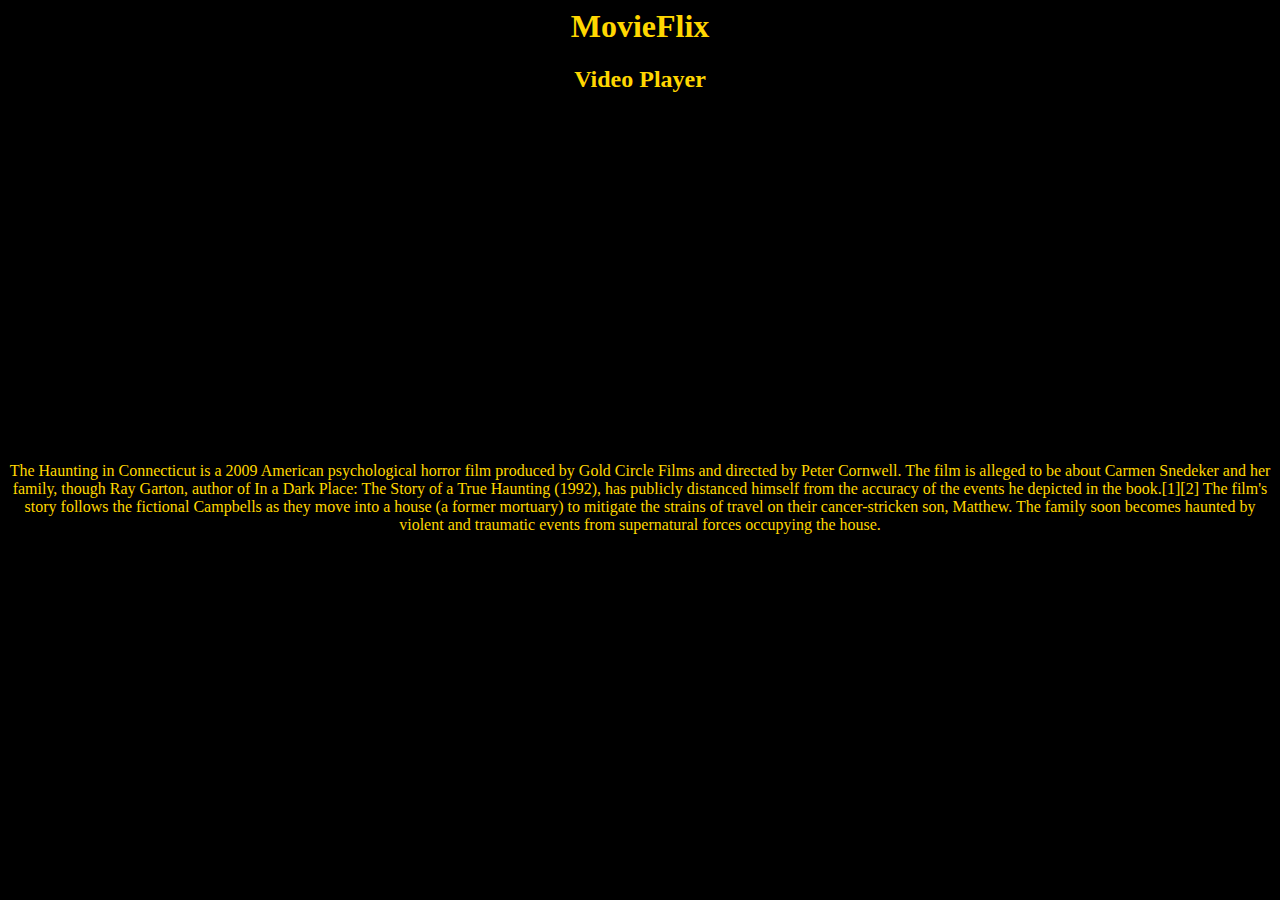
<file: pages/Horror.html>
<!DOCTYPE>
<html>
<head>
	<link rel="stylesheet" type="text/css" href="JB.css">
	<title> MOVIE PLAYER </title>
</head>
<body>

<h1> MovieFlix</h1>
<h2> Video Player </h2>

<!-- <iframe 
src="https://www.youtube.com/embed/tgbNymZ7vqY"
width="420" height="315">
<!---->
</iframe> -->
<div 
style="text-align: center;"><iframe src="https://www.youtube.com/embed/aMJkRmLEOWY" width="560" height="315" frameborder="0" allowfullscreen="allowfullscreen"></iframe>
</div>

<p>The Haunting in Connecticut is a 2009 American psychological horror film produced by Gold Circle Films and directed by Peter Cornwell. The film is alleged to be about Carmen Snedeker and her family, though Ray Garton, author of In a Dark Place: The Story of a True Haunting (1992), has publicly distanced himself from the accuracy of the events he depicted in the book.[1][2] The film's story follows the fictional Campbells as they move into a house (a former mortuary) to mitigate the strains of travel on their cancer-stricken son, Matthew. The family soon becomes haunted by violent and traumatic events from supernatural forces occupying the house.</p>

</body>
</html>
<!--  -->
</file>
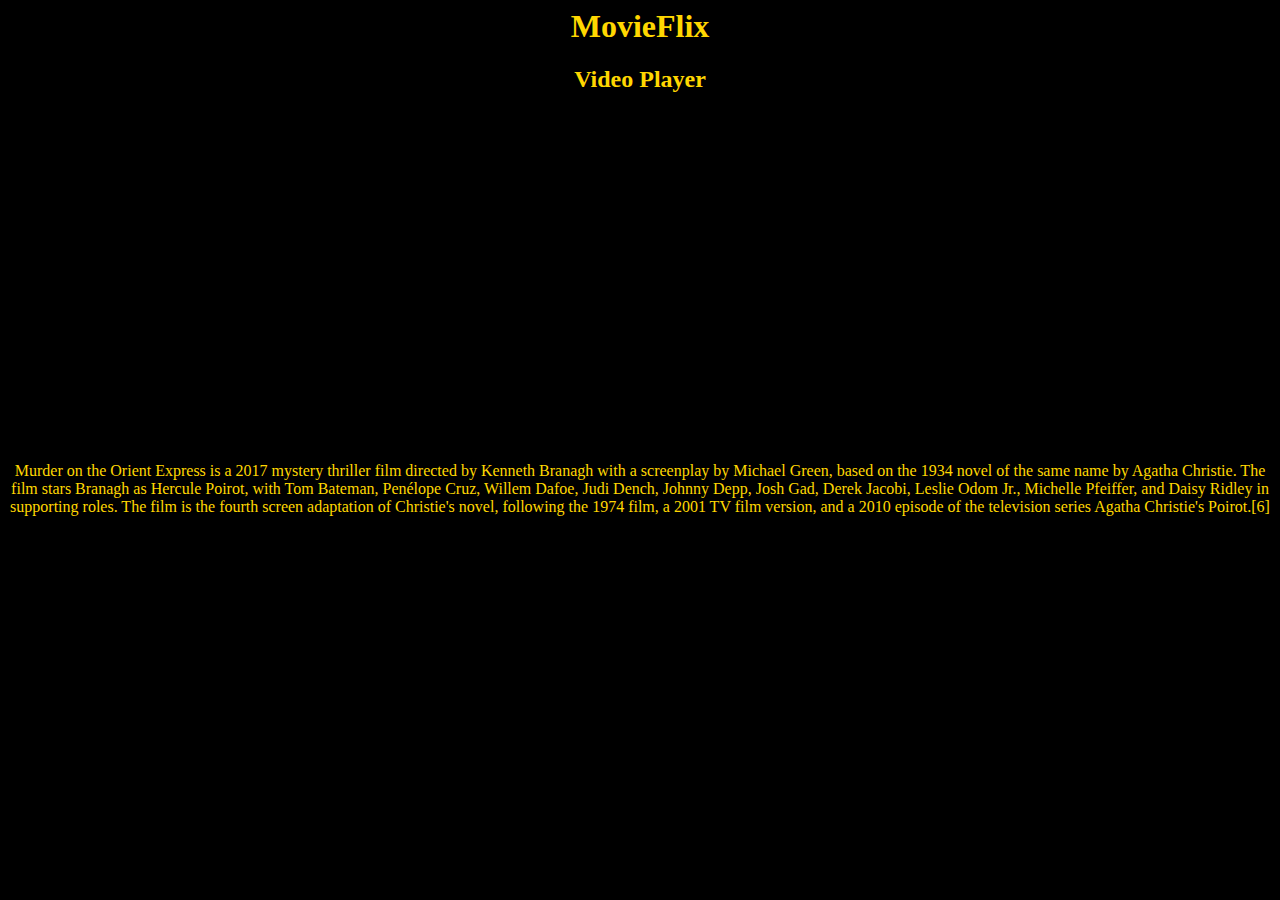
<file: pages/Mystery.html>
<!DOCTYPE>
<html>
<head>
	<link rel="stylesheet" type="text/css" href="JB.css">
	<title> MOVIE PLAYER </title>
</head>
<body>

<h1> MovieFlix</h1>
<h2> Video Player </h2>

<!-- <iframe 
src="https://www.youtube.com/embed/tgbNymZ7vqY"
width="420" height="315">
<!---->
</iframe> -->
<div 
style="text-align: center;"><iframe src="https://www.youtube.com/embed/Mq4m3yAoW8E" width="560" height="315" frameborder="0" allowfullscreen="allowfullscreen"></iframe>
</div>

<p>Murder on the Orient Express is a 2017 mystery thriller film directed by Kenneth Branagh with a screenplay by Michael Green, based on the 1934 novel of the same name by Agatha Christie. The film stars Branagh as Hercule Poirot, with Tom Bateman, Penélope Cruz, Willem Dafoe, Judi Dench, Johnny Depp, Josh Gad, Derek Jacobi, Leslie Odom Jr., Michelle Pfeiffer, and Daisy Ridley in supporting roles. The film is the fourth screen adaptation of Christie's novel, following the 1974 film, a 2001 TV film version, and a 2010 episode of the television series Agatha Christie's Poirot.[6] </p>

</body>
</html>
<!--  -->
</file>
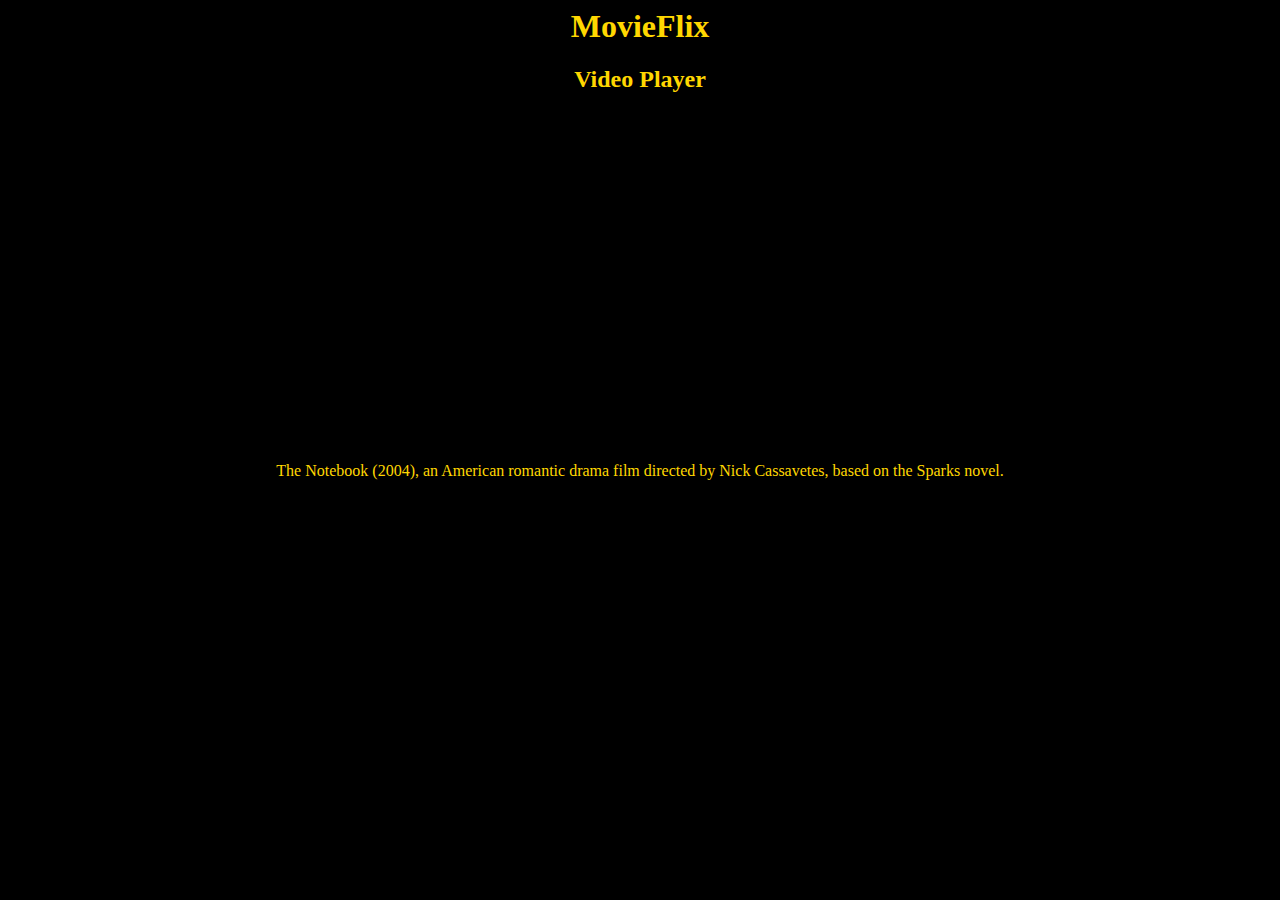
<file: pages/Romance.html>
<!DOCTYPE>
<html>
<head>
	<link rel="stylesheet" type="text/css" href="JB.css">
	<title> MOVIE PLAYER </title>
</head>
<body>

<h1> MovieFlix</h1>
<h2> Video Player </h2>

<!-- <iframe 
src="https://www.youtube.com/embed/tgbNymZ7vqY"
width="420" height="315">
<!---->
</iframe> -->
<div 
style="text-align: center;"><iframe src="https://www.youtube.com/embed/FC6biTjEyZw" width="560" height="315" frameborder="0" allowfullscreen="allowfullscreen"></iframe>
</div>

<p>The Notebook (2004), an American romantic drama film directed by Nick Cassavetes, based on the Sparks novel.</p>

</body>
</html>
<!--  -->
</file>
<file: movie.css>
body, html {
  margin: 0;
  padding: 0;
  width: 100%;
  height: 100%;
  background: black;
}

.section{
  width: 100%;
  height: 100%;
  overflow: hidden;
  position: relative;
  /* background: black; */
  background-image: url(movies/1.jpg);
  background-repeat: no-repeat;
  background-size: cover;
  background-position: center;
  animation: slide 30s infinite;

}
#tube{
    font-size: 50px;
}
.loginCheckbox{
margin-top:20px;
}

.btn-primary{
margin-left:20px;
}

.modal-header{
background: #111;
color:white;

}
#closeOption{
color:white;
}


h5{
border-bottom: 3px solid white;
}

#SingUpModalHeaderBottom{
border-bottom: 1px #ffc107 solid;
}

#LoginModalHeaderBottom{
border-bottom: 1px #007bff solid;
}

#SingUpmodalFooter{
border-top: 1px #ffc107 solid;
}

#LoginModalFooter{
border-top: 1px #007bff solid;
}

.modal-footer{
background: #111;
color:white;
}
#submitLogin{
    width: 100%;
    background: none;
    color: white;
    padding: 5px;
    font-size: 19px;
    /* cursor: pointer; */
    margin: 12px 0;
}

#submitSignUp{
width: 100%;
    background: none;
    color: white;
    padding: 5px;
    font-size: 19px;
    /* cursor: pointer; */
    margin: 12px 0;
	border-color:#ffc107;
}


#modalBody{
background: #111;
}

.login-box{
    margin-left:20px;
	
	color: white;
	transform: translate(-50%. -50%);
}

.textbox{
    width: 60%;
    overflow: hidden;
    font-size: 20px;
    padding-top: 10px;
    margin-top:20px;
    border-bottom: 1px #ffc107 solid;
}

.textboxLogin{
	width: 60%;
    overflow: hidden;
    font-size: 20px;
    padding-top: 10px;
    margin-top:20px;
    border-bottom: 1px #007bff solid;
	
}
.textboxLogin input{
background:none;
border:none;
color:white;
margin-left:5px;
}

.textbox input{
background:none;
border:none;
color:white;
margin-left:5px;
}



.content{
  position: absolute;
  top: 50%;
  left: 50%;
  transform: translate(-50%, -50%);
  text-transform: uppercase;
  text-align: center;

}

.content h1{
  color: white;
  font-size: 60px;
  letter-spacing: 16px;
  text-align: center;
font-family: 'Ubuntu', sans-serif;


}

.content a{
  /* background: blue; */
  padding: 10px 24px;
  color: white;
  text-decoration: none;
  background: #ffc107;
  border-radius: 34px;
  text-align: center;
/*  filter: blur(0.5px);*/
  font-family: 'Poppins', sans-serif;

}

/*
.content a:hover{
  opacity: 0.6;
  filter: none;
}
*/

.hvr-bounce-in {
  display: inline-block;
  vertical-align: middle;
  -webkit-transform: perspective(1px) translateZ(0);
  transform: perspective(1px) translateZ(0);
  box-shadow: 0 0 1px rgba(0, 0, 0, 0);
  -webkit-transition-duration: 0.5s;
  transition-duration: 0.5s;
}
.hvr-bounce-in:hover, .hvr-bounce-in:focus, .hvr-bounce-in:active {
  -webkit-transform: scale(1.2);
  transform: scale(1.2);
  -webkit-transition-timing-function: cubic-bezier(0.47, 2.02, 0.31, -0.36);
  transition-timing-function: cubic-bezier(0.47, 2.02, 0.31, -0.36);
}

#special{
    display:inherit;
  margin-top: 49.1%;
  text-align: center;
  color: white;
    font-size: 22px;
}

#login{
    margin-left: 40px;
    background: #2ECC40;
    padding: 10px 20px;
}
#iconSize{
    font-size: 50px;
}



@keyframes slide {

  0%{
    background-image: url(movies/1.jpg);
  }


  17%{
    background-image: url(movies/2.jpg);
  }

  33%{
    background-image: url(movies/3.jpg);
  }

  50%{
    background-image: url(movies/4.jpg);
  }

  

  83%{
    background-image: url(movies/5.jpg);
  }


}


.fa-spin-custom:hover {
    -webkit-animation: spin 1000ms infinite linear;
    animation: spin 1000ms infinite linear;
}
@-webkit-keyframes spin {
    0% {
        -webkit-transform: rotate(0deg);
        transform: rotate(0deg);
    }
    100% {
        -webkit-transform: rotate(359deg);
        transform: rotate(359deg);
    }
}
@keyframes spin {
    0% {
        -webkit-transform: rotate(0deg);
        transform: rotate(0deg);
    }
    100% {
        -webkit-transform: rotate(359deg);
        transform: rotate(359deg);
    }
}
</file>
<file: pages/JB.css>
body{
	background-color: black
}

h1{
	text-align: center;
	color: gold;
}
h2{
	text-align: center;
	color: gold;
}
p{
	text-align: center;
	color: gold;
}
</file>
<file: pages/home.css>
/* Nav Bar Styles */
.nav-icon:hover{
	text-decoration: none;
	color: blue;
}

.fa-bars:hover{
	text-decoration: none;
	color: blue;
}

.fa-bars{
	font-size: 40px;
	color: #ffc107;
}

.nav-icon{
	font-size: 50px;
	color: #ffc107;
}


#brand{
	position: absolute;
	right: 0;
	font-size: 30px;
	color: #ffc107;
}

#search-button{
	font-size: 25px;
	color: #ffc107;
}

#search-text{
	height: 52px;
	width: 300px;
}


/* Image Gallery Styles */
/* Create three equal columns that floats next to each other */
.column {
    float: left;
    width: 25%;
}

#center-col
{
width: 50%;
}

/* Clear floats after the columns */
.row:after {
    content: "";
    display: table;
    clear: both;
}

/* Responsive layout - makes the three columns stack on top of each other instead of next to each other on smaller screens (600px wide or less) */
@media screen and (max-width: 970px) {
    .column {
        width: 100%;
    }
	#center-col
	{
		width: 100%;
	}
}

div.gallery 
{
	margin: 10px;
	border: 1px solid #111;
	float: left;
	width: 180px;
}

div.gallery:hover 
{
	border: 1px solid #777;
}

div.gallery img 
{
	width: 100%;
	height: auto;
}

div.desc 
{
	padding: 15px;
	text-align: center;
}

#Back
{
   display: block;
   clear: both;
   margin: auto;
}

body
{
   background-color: #111;
   color: #ffc107;
}


/* Modal Synopsis Page Styles */
.modal-title, .modal-body{
	color: black;
}

#buttonDisplay{
    width: 100%;
    background: none;
    color: black;
    padding: 5px;
    font-size: 19px;
    /* cursor: pointer; */
    margin: 12px 0;
}


/* Formatting Styles */
.line{
	background-color: #ffc107;
}
</file>
